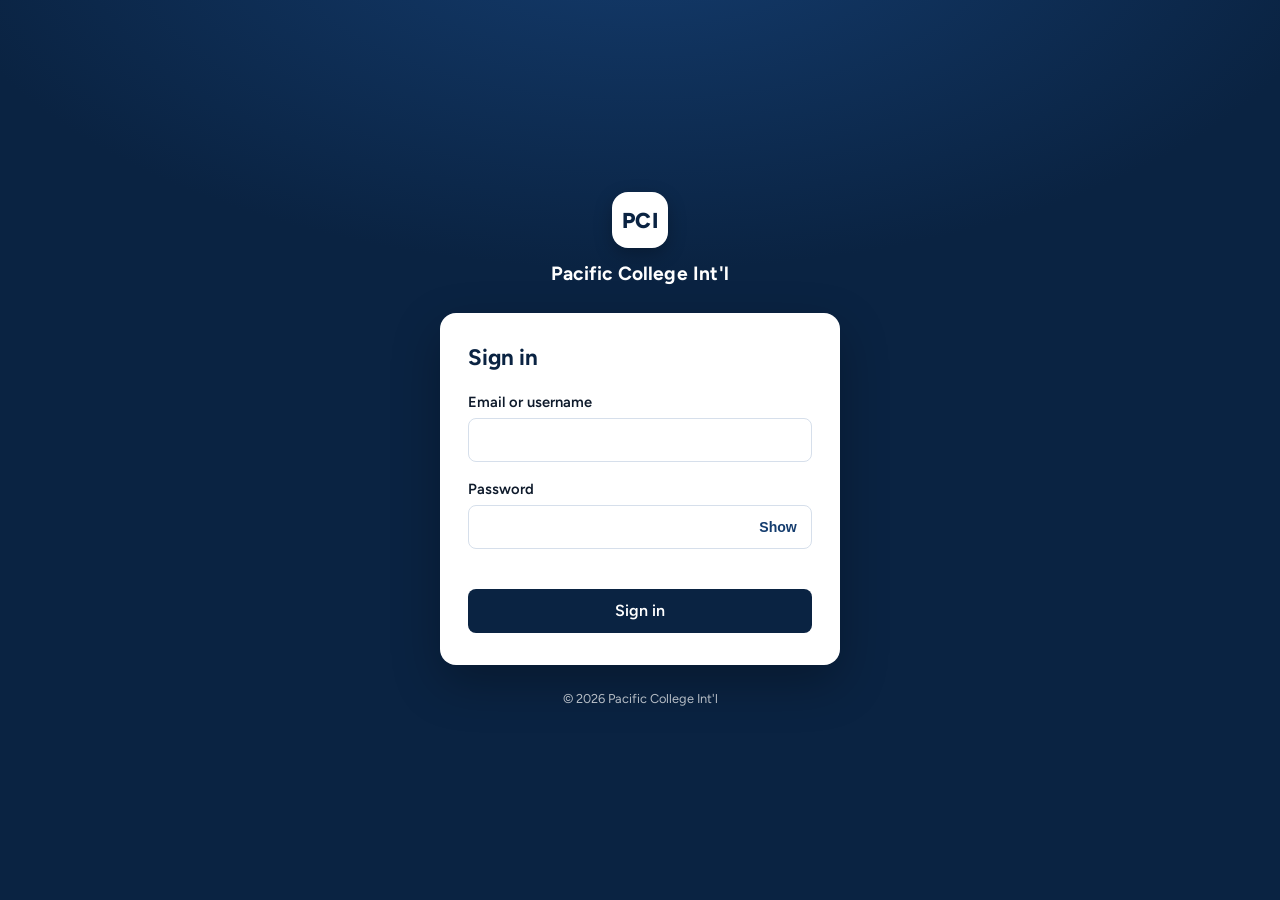
<file: index.html>
<!DOCTYPE html>
<html lang="en">
<head>
  <meta charset="UTF-8">
  <meta name="viewport" content="width=device-width, initial-scale=1">
  <title>Sign in | Pacific College Int'l</title>
  <link rel="preconnect" href="https://fonts.googleapis.com">
  <link href="https://fonts.googleapis.com/css2?family=Figtree:wght@400;500;600;700;800&display=swap" rel="stylesheet">
  <link rel="stylesheet" href="css/theme.css">
  <style>
    html,body{height:100%}
    body{display:flex;flex-direction:column;align-items:center;justify-content:center;padding:1.5rem 1rem;
      background:radial-gradient(1200px 600px at 50% -10%,var(--navy-700) 0%,var(--navy-900) 60%)}
    .login{width:100%;max-width:400px}
    .login .brand{display:flex;flex-direction:column;align-items:center;gap:.75rem;margin-bottom:1.5rem;color:#fff;text-align:center}
    .login .mark{width:56px;height:56px;border-radius:16px;background:#fff;color:var(--navy-900);display:grid;place-items:center;font-weight:800;font-size:1.35rem;letter-spacing:.02em;box-shadow:0 6px 18px rgba(0,0,0,.25)}
    .login .brand-name{font-size:1.2rem;font-weight:700;letter-spacing:.01em;margin:0}
    .login .panel{background:var(--surface);border-radius:var(--r-lg);padding:2rem 1.75rem;box-shadow:0 18px 48px rgba(0,0,0,.28)}
    .login h1{font-size:1.4rem;margin-bottom:1.25rem}
    .pw{position:relative}
    .pw .input{padding-right:4.5rem}
    .pw .toggle{position:absolute;right:.25rem;top:50%;transform:translateY(-50%);min-height:36px;min-width:0;padding:0 .7rem;border:0;background:transparent;color:var(--navy-700);font-weight:600;font-size:.88rem;cursor:pointer;border-radius:var(--r-sm)}
    .pw .toggle:hover{background:var(--navy-100)}
    .login .submit{width:100%;margin-top:.25rem}
    .login footer{margin-top:1.5rem;text-align:center;color:rgba(255,255,255,.7);font-size:.8rem}
    @media (max-width:420px){.login .panel{padding:1.5rem 1.25rem}}
  </style>
</head>
<body>
  <main class="login">
    <div class="brand">
      <div class="mark" aria-hidden="true">PCI</div>
      <p class="brand-name">Pacific College Int'l</p>
    </div>
    <form class="panel" id="login" novalidate>
      <h1>Sign in</h1>
      <div class="field">
        <label for="id">Email or username</label>
        <input class="input" id="id" autocomplete="username" aria-invalid="false" required>
      </div>
      <div class="field">
        <label for="pw">Password</label>
        <div class="pw">
          <input class="input" id="pw" type="password" autocomplete="current-password" required>
          <button class="toggle" type="button" id="toggle" aria-label="Show password" aria-pressed="false">Show</button>
        </div>
        <p class="field-error" id="err" role="alert"></p>
      </div>
      <button class="btn btn-primary submit">Sign in</button>
    </form>
    <footer>&copy; <span id="yr"></span> Pacific College Int'l</footer>
  </main>
  <script src="js/db.js"></script>
  <script src="js/auth.js"></script>
  <script src="js/login.js"></script>
</body>
</html>
</file>
<file: css/theme.css>
/* css/theme.css — the "Pacific Theme": tokens + components shared by student and admin. */
:root{
  --navy-900:#0A2342; --navy-700:#143C6E; --navy-500:#2B5C9B; --navy-100:#E4ECF7;
  --bg:#F4F7FB; --surface:#FFFFFF; --ink:#0E1A2B; --muted:#55657A; --line:#D6DFEB;
  --ok:#146C43; --ok-bg:#DFF3E8; --warn:#7A4E00; --warn-bg:#FCEFD0; --bad:#9E2318; --bad-bg:#FBE2DE;
  --r-sm:8px; --r-lg:16px;
  --font:'Figtree',system-ui,-apple-system,'Segoe UI',sans-serif;
}
*,*::before,*::after{box-sizing:border-box}
html{-webkit-text-size-adjust:100%}
body{margin:0;font-family:var(--font);color:var(--ink);background:var(--bg);line-height:1.5;font-size:16px}
h1,h2,h3{line-height:1.2;margin:0 0 .5rem;color:var(--navy-900)}
h1{font-size:1.5rem} h2{font-size:1.15rem} h3{font-size:1rem}
p{margin:0 0 .5rem} a{color:var(--navy-700)}
.muted{color:var(--muted)} .grow{flex:1}
.sr-only{position:absolute;width:1px;height:1px;overflow:hidden;clip:rect(0 0 0 0);white-space:nowrap}
:focus-visible{outline:3px solid var(--navy-500);outline-offset:2px}

/* Buttons: 44px minimum touch target */
.btn{display:inline-flex;align-items:center;justify-content:center;gap:.5rem;min-height:44px;min-width:44px;padding:0 1.1rem;border:1.5px solid transparent;border-radius:var(--r-sm);font:600 1rem var(--font);cursor:pointer;text-decoration:none;transition:background .15s,transform .1s}
.btn:active{transform:scale(.97)}
.btn-primary{background:var(--navy-900);color:#fff} .btn-primary:hover{background:var(--navy-700)}
.btn-ghost{background:transparent;border-color:var(--line);color:var(--navy-900)} .btn-ghost:hover{background:var(--navy-100)}
.btn-danger{background:var(--bad);color:#fff}
.btn-sm{min-height:44px;padding:0 .8rem;font-size:.9rem}
.btn[disabled]{opacity:.5;cursor:not-allowed}

/* Forms */
.field{display:flex;flex-direction:column;gap:.3rem;margin-bottom:1rem}
.field label{font-weight:600;font-size:.92rem}
.input{min-height:44px;padding:0 .8rem;border:1.5px solid var(--line);border-radius:var(--r-sm);font:1rem var(--font);background:#fff;color:var(--ink);width:100%}
.input:focus{border-color:var(--navy-500)}
.input[aria-invalid="true"]{border-color:var(--bad);background:#FFF8F7}
.field-error{color:var(--bad);font-size:.85rem;min-height:1.1em;margin:0}
.hint{color:var(--muted);font-size:.85rem;margin:0}

/* Cards, badges, tables */
.card{background:var(--surface);border:1px solid var(--line);border-radius:var(--r-lg);padding:1rem;margin-bottom:.85rem}
.badge{display:inline-block;padding:.15rem .6rem;border-radius:99px;font-size:.8rem;font-weight:700}
.badge-ok{background:var(--ok-bg);color:var(--ok)} .badge-warn{background:var(--warn-bg);color:var(--warn)}
.badge-bad{background:var(--bad-bg);color:var(--bad)} .badge-info{background:var(--navy-100);color:var(--navy-700)}
.table-wrap{overflow-x:auto;background:var(--surface);border:1px solid var(--line);border-radius:var(--r-lg)}
.table{width:100%;border-collapse:collapse;font-size:.95rem}
.table th,.table td{padding:.7rem .9rem;text-align:left;border-bottom:1px solid var(--line);white-space:nowrap}
.table th{background:var(--navy-100);color:var(--navy-900);font-weight:700}
.table tr:last-child td{border-bottom:0}
.num{text-align:right !important;font-variant-numeric:tabular-nums}

/* Progress */
.progress{height:12px;background:var(--navy-100);border-radius:99px;overflow:hidden}
.progress>span{display:block;height:100%;background:var(--navy-700);border-radius:99px}

/* Empty state */
.empty{text-align:center;padding:2rem 1rem;color:var(--muted)}
.empty h3{color:var(--navy-900)}

/* Toasts */
#toasts{position:fixed;top:1rem;right:1rem;left:1rem;display:flex;flex-direction:column;align-items:flex-end;gap:.5rem;z-index:100;pointer-events:none}
.toast{pointer-events:auto;max-width:360px;padding:.75rem 1rem;border-radius:var(--r-sm);color:#fff;background:var(--navy-900);font-weight:600;box-shadow:0 6px 20px rgba(10,35,66,.25);animation:in .2s ease-out}
.toast-ok{background:var(--ok)} .toast-bad{background:var(--bad)}
.toast.out{opacity:0;transition:opacity .25s}
@keyframes in{from{opacity:0;transform:translateY(-6px)}to{opacity:1;transform:none}}

/* Dialog */
dialog{border:0;border-radius:var(--r-lg);padding:0;max-width:min(440px,92vw);width:100%;box-shadow:0 20px 50px rgba(10,35,66,.3)}
dialog::backdrop{background:rgba(10,35,66,.5)}
.dlg{padding:1.25rem} .dlg-actions{display:flex;gap:.5rem;justify-content:flex-end;margin-top:1rem}
.receipt dl{display:grid;grid-template-columns:auto 1fr;gap:.35rem 1rem;margin:1rem 0}
.receipt dt{color:var(--muted)} .receipt dd{margin:0;font-weight:600}

@media print{
  body>*:not(dialog){display:none !important}
  dialog{position:static;box-shadow:none;max-width:none}
  .no-print{display:none !important}
}
@media (prefers-reduced-motion:reduce){*{animation:none !important;transition:none !important}}
</file>
<file: css/admin.css>
/* css/admin.css — desktop-first layout for the admin dashboard. */
.shell{display:grid;grid-template-columns:248px 1fr;min-height:100vh}
.sidebar{background:var(--navy-900);color:#fff;padding:1.25rem .75rem;position:sticky;top:0;height:100vh;display:flex;flex-direction:column;gap:.25rem}
.sidebar .brand{font-weight:800;font-size:1.05rem;padding:0 .9rem 1rem}
.sidebar .brand small{display:block;font-weight:500;color:#9FB4D3}
.sidebar #side-nav{flex:1;min-height:0;overflow-y:auto;display:flex;flex-direction:column;gap:2px;padding-right:2px}
.nav-group{margin:.9rem 0 .25rem;padding:0 .9rem;font-size:.72rem;font-weight:700;letter-spacing:.08em;text-transform:uppercase;color:#7F97BA}
.nav-link{display:flex;align-items:center;gap:.75rem;min-height:44px;padding:0 .9rem;border-radius:var(--r-sm);color:#C9D6EA;text-decoration:none;font-weight:600}
.nav-link:hover{background:rgba(255,255,255,.1);color:#fff}
.nav-link[aria-current="page"]{background:#fff;color:var(--navy-900)}
.side-foot{margin-top:auto;padding:.75rem .9rem 0;border-top:1px solid rgba(255,255,255,.15)}
.side-foot p{color:#C9D6EA;font-size:.88rem;margin-bottom:.6rem}
.btn-light{background:transparent;border-color:rgba(255,255,255,.35);color:#fff}
.btn-light:hover{background:rgba(255,255,255,.1)}
.main{padding:1.5rem 2rem 3rem;max-width:1200px;width:100%}
.page-head{display:flex;justify-content:space-between;align-items:center;gap:1rem;margin-bottom:1rem}
.toolbar{display:flex;gap:1rem;align-items:flex-end;flex-wrap:wrap;margin-bottom:.5rem}
.toolbar .field{margin-bottom:.5rem;min-width:180px}
.stats{display:grid;grid-template-columns:repeat(auto-fit,minmax(200px,1fr));gap:1rem;margin-bottom:1.25rem}
.stat .big{font-size:1.75rem;font-weight:800;color:var(--navy-900)}
.bars .bar-row{display:grid;grid-template-columns:220px 1fr 90px;gap:1rem;align-items:center;margin:.6rem 0}
.split{display:grid;grid-template-columns:1fr 1fr;gap:1.25rem}
.form-grid{display:grid;grid-template-columns:repeat(auto-fit,minmax(200px,1fr));gap:0 1rem}
/* Micro-interactions (hover lift) */
.btn,.card{transition:transform .15s,box-shadow .15s,background .15s}
.btn:hover:not([disabled]){transform:translateY(-2px);box-shadow:0 6px 14px rgba(10,35,66,.18)}
.card:hover{box-shadow:0 8px 20px rgba(10,35,66,.1)}
@media (max-width:860px){
  .shell{grid-template-columns:1fr}
  .sidebar{position:static;height:auto;flex-direction:row;align-items:center;overflow-x:auto}
  .sidebar .brand,.side-foot p,.nav-group{display:none}
  .sidebar #side-nav{flex-direction:row;overflow-x:auto;overflow-y:visible}
  .side-foot{margin:0 0 0 auto;padding:0;border:0}
  .main{padding:1rem}.split{grid-template-columns:1fr}
  .bars .bar-row{grid-template-columns:1fr}
}

/* Additional administration modules */
.notice-item{padding:.8rem 0;border-bottom:1px solid var(--line)}
.notice-item:last-child{border-bottom:0}
.notice-item p{margin:.5rem 0;line-height:1.55}
.input:focus-visible,.btn:focus-visible,.nav-link:focus-visible{outline:3px solid #6ca6df;outline-offset:2px}
.table td .btn{white-space:nowrap}
@media print{.sidebar,.side-foot,.nav-link,.btn,.toolbar,.no-print{display:none!important}.shell{display:block}.main{padding:0;max-width:none}.card{break-inside:avoid;box-shadow:none!important}}

/* Finance status colour system: text labels remain visible for accessibility. */
.fee-status-legend{display:flex;gap:.65rem 1rem;align-items:center;flex-wrap:wrap;margin:.25rem 0 1rem;font-size:.82rem;color:var(--muted)}
.fee-dot{display:inline-block;width:.65rem;height:.65rem;border-radius:50%;margin-right:-.45rem}
.cleared-dot{background:#198754}.outstanding-dot{background:#d99a13}.unpaid-dot{background:#c43d32}.nofee-dot{background:#4777a8}
.fee-progress{height:8px;min-width:85px;background:#e7edf5;border-radius:99px;overflow:hidden;margin-bottom:.25rem}
.fee-progress span{display:block;height:100%;background:#198754;border-radius:99px;transition:width .2s ease}
.fee-row-cleared td:first-child{border-left:3px solid #198754}.fee-row-outstanding td:first-child{border-left:3px solid #d99a13}.fee-row-unpaid td:first-child{border-left:3px solid #c43d32}.fee-row-no-fee td:first-child{border-left:3px solid #4777a8}
.fee-row-cleared{background:#f4fbf7}.fee-row-outstanding{background:#fffaf0}.fee-row-unpaid{background:#fff7f6}.fee-row-no-fee{background:#f5f9fe}
.fee-filters .field{min-width:160px}.course-filters .field{min-width:150px}
@media(max-width:860px){.fee-filters,.course-filters{display:grid;grid-template-columns:repeat(auto-fit,minmax(150px,1fr));gap:.5rem}.fee-filters .field,.course-filters .field{min-width:0}}


/* Scalable academic-level controls and student profile navigation */
.btn-link { background: transparent; border: 0; color: var(--primary, #234a78); padding: .2rem 0; text-align: left; text-decoration: underline; text-underline-offset: 2px; font-weight: 600; }
.btn-link:hover { color: var(--primary-dark, #16365d); }
.profile-tabs { display: flex; flex-wrap: wrap; gap: .45rem; margin: .8rem 0 1rem; padding-bottom: .75rem; border-bottom: 1px solid var(--line, #e5eaf0); }
.profile-heading { margin-bottom: .75rem; }
.level-chips { display: flex; flex-wrap: wrap; gap: .5rem; margin-top: .9rem; }
.level-chip { display: inline-flex; align-items: center; gap: .4rem; padding: .25rem .45rem .25rem .75rem; border: 1px solid var(--line, #dce3ec); border-radius: 999px; background: var(--surface-soft, #f5f7fa); font-size: .875rem; }
.level-chip .btn { min-width: 1.5rem; padding: .1rem .35rem; font-size: 1rem; }
@media (max-width: 640px) { .profile-tabs { gap: .25rem; } .profile-tabs .btn { flex: 1 1 auto; } }


/* Finance and accounts workspace */
.finance-overview .stats { margin-top: .8rem; }
.finance-overview .stat .big { font-variant-numeric: tabular-nums; overflow-wrap: anywhere; }
.finance-overview .hint { line-height: 1.5; }
#finance-audit-rows td, #reconcile-rows td, #payroll-rows td, #budget-rows td { vertical-align: middle; }
#finance-audit-rows .btn, #reconcile-rows .btn, #payroll-rows .btn { white-space: nowrap; }
@media (max-width: 700px) { .finance-overview .stats { grid-template-columns: repeat(2, minmax(0, 1fr)); } .finance-overview .page-head { align-items: flex-start; gap: .6rem; flex-direction: column; } }



/* Refined institutional overview dashboard */
.overview-date { color: var(--muted); font-size: .9rem; }
.overview-welcome { display:flex; align-items:center; justify-content:space-between; gap:1rem; margin:.35rem 0 1.5rem; padding:1.4rem 1.5rem; border:1px solid var(--line,#e5eaf0); border-radius:18px; background:linear-gradient(115deg,#f2f6fc 0%,#fbfcfe 68%,#eef4fb 100%); }
.overview-welcome h2 { margin:.2rem 0 .35rem; font-size:clamp(1.25rem,2.4vw,1.8rem); letter-spacing:-.025em; }
.overview-welcome p { margin:.2rem 0; color:var(--muted,#64748b); }
.overview-welcome .eyebrow { color:#365d8c; font-size:.72rem; font-weight:800; letter-spacing:.12em; }
.welcome-mark { display:grid; place-items:center; width:76px; height:76px; flex:0 0 76px; border-radius:22px; background:#183a61; color:#fff; font-weight:900; letter-spacing:.04em; font-size:1.35rem; box-shadow:0 8px 22px #183a6120; }
.overview-section-head { display:flex; justify-content:space-between; align-items:end; gap:1rem; margin:1.35rem 0 .7rem; }
.overview-section-head h2 { margin:0; font-size:1.08rem; }
.overview-section-head p { margin:.2rem 0 0; font-size:.85rem; }
.overview-stats { gap:.85rem; }
.overview-stat { min-width:0; padding:1rem; border-radius:14px; }
.overview-stat .big { font-size:clamp(1.1rem,2vw,1.55rem); overflow-wrap:anywhere; letter-spacing:-.025em; margin:.55rem 0 .2rem; }
.stat-top { display:flex; align-items:center; justify-content:space-between; gap:.5rem; }
.stat-icon { display:grid; place-items:center; width:30px; height:30px; border-radius:9px; background:#edf3fa; color:#254f7e; font-weight:800; }
.stat-caption { color:var(--muted,#64748b); font-size:.65rem; font-weight:800; letter-spacing:.065em; }
.stat-foot { color:var(--muted,#64748b); font-size:.78rem; line-height:1.4; }
.collection-card { padding:1.1rem 1.2rem; margin-top:.85rem; border-radius:14px; }
.collection-head,.collection-legend,.faculty-progress-top,.faculty-progress-bottom,.panel-heading { display:flex; align-items:center; justify-content:space-between; gap:.8rem; }
.collection-head h3,.panel-heading h3 { margin:0; font-size:1rem; }
.collection-head p,.panel-heading p { margin:.2rem 0 0; font-size:.82rem; }
.collection-head>strong { font-size:1.5rem; color:#214e7c; }
.collection-track { height:10px; width:100%; overflow:hidden; background:#edf0f5; border-radius:999px; margin:1rem 0 .65rem; }
.collection-track>span { display:block; height:100%; background:linear-gradient(90deg,#2d6caa,#5b9bd2); border-radius:inherit; transition:width .25s ease; }
.collection-legend { justify-content:flex-start; flex-wrap:wrap; gap:1.2rem; font-size:.8rem; color:var(--muted,#64748b); }
.collection-legend span { display:flex; align-items:center; gap:.35rem; }
.collection-legend strong { color:var(--text,#1f2937); }
.legend-dot { width:8px; height:8px; border-radius:50%; display:inline-block; }
.collected-dot { background:#377fb8; }.due-dot { background:#d7a447; }
.overview-academic-stats { grid-template-columns:repeat(6,minmax(0,1fr)); gap:.7rem; }
.overview-academic-stats .stat { padding:.85rem; border-radius:12px; min-width:0; }
.overview-academic-stats .big { font-size:1.4rem; margin-top:.3rem; }
.overview-lower-grid { display:grid; grid-template-columns:minmax(0,1fr) minmax(0,1fr); gap:1rem; margin-top:1rem; }
.overview-panel { padding:1.1rem; border-radius:14px; min-width:0; }
.panel-heading { align-items:flex-start; margin-bottom:1rem; }
.faculty-progress + .faculty-progress { margin-top:1.1rem; }
.faculty-progress-top { font-size:.86rem; font-weight:650; }
.faculty-progress-top strong { color:#254f7e; }
.small-track { height:7px; margin:.45rem 0 .35rem; }
.faculty-progress-bottom { color:var(--muted,#64748b); font-size:.72rem; }
.quick-access-grid { display:grid; grid-template-columns:repeat(2,minmax(0,1fr)); gap:.55rem; }
.quick-access-link { display:flex; align-items:center; gap:.65rem; min-width:0; padding:.7rem; border:1px solid var(--line,#e5eaf0); border-radius:11px; color:inherit; text-decoration:none; transition:border-color .15s,background .15s,transform .15s; }
.quick-access-link:hover { background:#f7faff; border-color:#bdcfe4; transform:translateY(-1px); }
.quick-access-icon { display:grid; place-items:center; flex:0 0 34px; width:34px; height:34px; border-radius:9px; background:#edf3fa; color:#244d7a; }
.quick-access-icon svg { width:18px; height:18px; }
.quick-access-link>span:nth-child(2) { display:flex; flex-direction:column; min-width:0; gap:.15rem; }
.quick-access-link strong { font-size:.8rem; line-height:1.3; }
.quick-access-link small { color:var(--muted,#64748b); font-size:.7rem; line-height:1.3; }
.quick-arrow { margin-left:auto; color:#59799c; }
.activity-panel { margin-top:1rem; }
.activity-list { display:flex; flex-direction:column; }
.activity-item { display:grid; grid-template-columns:10px minmax(0,1fr) auto; align-items:center; gap:.7rem; padding:.7rem 0; border-top:1px solid var(--line,#e5eaf0); }
.activity-dot { width:8px; height:8px; background:#5787b7; border-radius:50%; }
.activity-copy { display:flex; flex-direction:column; gap:.15rem; min-width:0; }
.activity-copy strong { font-size:.82rem; font-weight:650; overflow-wrap:anywhere; }
.activity-copy span,.activity-item time { color:var(--muted,#64748b); font-size:.72rem; }
.activity-item time { text-align:right; }
.overview-disclaimer { color:var(--muted,#64748b); font-size:.75rem; text-align:center; margin:1rem 0 .2rem; }
@media(max-width:1050px) { .overview-academic-stats { grid-template-columns:repeat(3,minmax(0,1fr)); } .overview-lower-grid { grid-template-columns:1fr; } }
@media(max-width:640px) {
  .overview-welcome { padding:1rem; border-radius:14px; }
  .welcome-mark { width:54px; height:54px; flex-basis:54px; border-radius:15px; font-size:1rem; }
  .overview-section-head { align-items:flex-start; flex-direction:column; }
  .overview-stats { grid-template-columns:repeat(2,minmax(0,1fr)); }
  .overview-stat { padding:.8rem; }
  .stat-caption { font-size:.58rem; }
  .overview-academic-stats { grid-template-columns:repeat(2,minmax(0,1fr)); }
  .quick-access-grid { grid-template-columns:1fr; }
  .activity-item { grid-template-columns:8px minmax(0,1fr); }
  .activity-item time { grid-column:2; text-align:left; }
}


/* Student directory and profile refinement */
.page-actions { display:flex; flex-wrap:wrap; gap:.5rem; align-items:center; }
.student-module-intro { display:flex; align-items:center; justify-content:space-between; gap:1rem; margin:.25rem 0 1rem; }
.student-module-intro h2 { margin:0; font-size:1.1rem; }
.student-module-intro p { margin:.2rem 0 0; font-size:.85rem; }
.student-session-chip { display:inline-flex; align-items:center; padding:.45rem .7rem; border:1px solid var(--line,#e5eaf0); border-radius:999px; background:var(--surface-soft,#f5f7fa); color:var(--muted,#64748b); font-size:.78rem; white-space:nowrap; }
#rows tr:hover { background:#f7faff; }
#rows td { vertical-align:middle; }
.student-profile-hero { display:flex; align-items:center; gap:1rem; padding:.25rem 0 1.1rem; margin-bottom:1rem; border-bottom:1px solid var(--line,#e5eaf0); }
.student-avatar { display:grid; place-items:center; width:60px; height:60px; flex:0 0 60px; border-radius:18px; background:#e8f0f9; color:#244d7a; font-size:1.1rem; font-weight:800; }
.profile-heading { min-width:0; margin:0; }
.profile-heading h2 { margin:0; font-size:1.35rem; overflow-wrap:anywhere; }
.profile-title-line { display:flex; align-items:center; flex-wrap:wrap; gap:.6rem; }
.profile-heading p { margin:.25rem 0 0; }
.profile-email { font-size:.85rem; overflow-wrap:anywhere; }
.profile-section-label { margin:1.15rem 0 .6rem; font-size:.76rem; font-weight:800; color:var(--muted,#64748b); letter-spacing:.075em; text-transform:uppercase; }
.profile-summary-stats { grid-template-columns:repeat(4,minmax(0,1fr)); gap:.6rem; }
.profile-summary-stats .stat { min-width:0; padding:.8rem; }
.profile-summary-stats .big { font-size:1.35rem; overflow-wrap:anywhere; }
.profile-summary-stats .big small { font-size:.68rem; color:var(--muted,#64748b); margin-left:.2rem; }
.profile-summary-stats .stat>small { color:var(--muted,#64748b); font-size:.75rem; }
.profile-transcript-value { font-size:.95rem; font-weight:700; margin-top:.35rem; overflow-wrap:anywhere; }
.profile-details-grid { display:grid; grid-template-columns:repeat(2,minmax(0,1fr)); border:1px solid var(--line,#e5eaf0); border-radius:12px; overflow:hidden; }
.profile-details-grid>div { display:flex; flex-direction:column; gap:.25rem; min-width:0; padding:.8rem; border-bottom:1px solid var(--line,#e5eaf0); }
.profile-details-grid>div:nth-child(odd) { border-right:1px solid var(--line,#e5eaf0); }
.profile-details-grid>div:nth-last-child(-n+2) { border-bottom:0; }
.profile-details-grid span { color:var(--muted,#64748b); font-size:.74rem; }
.profile-details-grid strong { font-size:.86rem; overflow-wrap:anywhere; }
.profile-tabs { position:sticky; top:0; z-index:1; background:var(--surface,#fff); padding:.35rem 0 .65rem; }
@media(max-width:650px) {
  .student-module-intro { align-items:flex-start; flex-direction:column; }
  .student-session-chip { white-space:normal; }
  .profile-summary-stats { grid-template-columns:repeat(2,minmax(0,1fr)); }
  .profile-details-grid { grid-template-columns:1fr; }
  .profile-details-grid>div:nth-child(odd) { border-right:0; }
  .profile-details-grid>div:nth-last-child(2) { border-bottom:1px solid var(--line,#e5eaf0); }
  .student-profile-hero { align-items:flex-start; gap:.7rem; }
  .student-avatar { width:48px; height:48px; flex-basis:48px; border-radius:14px; }
}

/* Finance workspace navigation refinement */
.finance-jump{padding:1rem 1.1rem;margin:.15rem 0 1.25rem;border:1px solid var(--line,#dce3ec);border-radius:14px;background:linear-gradient(120deg,#fff 0%,#f6f9fd 100%)}
.finance-jump-heading{display:flex;align-items:center;justify-content:space-between;gap:1rem;margin-bottom:.8rem}
.finance-jump-heading strong{font-size:1rem;color:var(--navy-900,#183a61)}
.finance-jump-heading p{margin:.15rem 0 0;font-size:.82rem}
.finance-session{flex:0 0 auto;padding:.3rem .6rem;border-radius:999px;background:#e8eff8;color:#254f7e;font-size:.78rem;font-weight:800}
.finance-jump-links{display:flex;flex-wrap:wrap;gap:.45rem}
.finance-jump-links a{display:inline-flex;align-items:center;min-height:36px;padding:.45rem .7rem;border:1px solid #dce5ef;border-radius:9px;background:#fff;color:#244c78;text-decoration:none;font-size:.82rem;font-weight:700;transition:background .15s,border-color .15s,transform .15s}
.finance-jump-links a:hover{background:#eaf2fb;border-color:#a9c2df;transform:translateY(-1px)}
.finance-jump-links a:focus-visible{outline:3px solid #6ca6df;outline-offset:2px}
#finance-fees,#finance-fee-structures,#finance-record-payment,#finance-payment-history,#finance-overview,#finance-accounts,#finance-journal,#finance-opening,#finance-statements,#finance-trial-balance,#finance-transactions,#finance-payroll,#finance-budgets,#finance-audit{scroll-margin-top:1rem}
@media(max-width:640px){.finance-jump{padding:.85rem}.finance-jump-heading{align-items:flex-start}.finance-jump-links a{flex:1 1 calc(50% - .45rem);justify-content:center;text-align:center}.finance-session{font-size:.7rem}}
/* Finance workspace operational filters */
.finance-filters{align-items:flex-end;margin:.8rem 0 1rem;padding:.85rem;border:1px solid var(--line,#dce3ec);border-radius:12px;background:var(--surface-soft,#f7f9fc)}
.finance-filters .field{min-width:160px;flex:0 1 220px;margin:0}
.finance-filters .field.grow{flex:1 1 280px}
.finance-filters label{font-size:.8rem;font-weight:700}
#payroll-count,#audit-count{white-space:nowrap}
@media(max-width:640px){.finance-filters .field,.finance-filters .field.grow{flex:1 1 100%;min-width:0}.finance-filters{padding:.7rem}}

/* Finance action centre, budget utilisation and reconciliation controls */
.finance-action-grid{display:grid;grid-template-columns:repeat(auto-fit,minmax(190px,1fr));gap:.8rem;margin:.85rem 0 .4rem}
.finance-action-card{display:flex;flex-direction:column;gap:.45rem;min-height:132px;padding:1rem;border:1px solid var(--line,#dce3ec);border-radius:13px;background:var(--surface,#fff);text-decoration:none;color:inherit;transition:border-color .15s,transform .15s,box-shadow .15s}
.finance-action-card:hover{border-color:#9ab6d5;transform:translateY(-2px);box-shadow:0 6px 16px rgba(10,35,66,.08)}
.finance-action-card:focus-visible{outline:3px solid #6ca6df;outline-offset:2px}
.finance-action-label{font-size:.82rem;color:var(--muted,#64748b);font-weight:650}
.finance-action-card strong{font-size:1.8rem;line-height:1.1;color:var(--navy-900,#183a61);font-variant-numeric:tabular-nums}
.finance-action-foot{margin-top:auto;font-size:.78rem;color:var(--primary,#244c78);font-weight:650}
.budget-usage{min-width:115px;display:grid;gap:.35rem}
.budget-usage-track{height:8px;background:#e8edf4;border-radius:99px;overflow:hidden}
.budget-usage-track span{display:block;height:100%;border-radius:99px;background:#25845d;transition:width .2s ease}
.budget-usage-track span.near{background:#d29a22}
.budget-usage-track span.over{background:#c23d3d}
.budget-over{color:#b42318!important}
.budget-near{color:#946200!important}
@media(max-width:640px){.finance-action-grid{grid-template-columns:repeat(2,minmax(0,1fr));gap:.55rem}.finance-action-card{min-height:120px;padding:.8rem}.finance-action-card strong{font-size:1.5rem}}
@media(max-width:390px){.finance-action-grid{grid-template-columns:1fr}}

/* PCI admin shell refinement: collapsible desktop sidebar and accessible mobile drawer. */
#admin-shell{grid-template-columns:260px minmax(0,1fr);transition:grid-template-columns .18s ease}
#admin-shell .sidebar{min-width:0;padding:1rem .7rem;gap:.75rem;z-index:30}
.brand-row{display:flex;align-items:flex-start;justify-content:space-between;gap:.4rem;padding:0 .3rem .65rem}
.sidebar .brand{padding:.25rem .55rem .4rem;min-width:0;line-height:1.25}
.sidebar .brand small{margin-top:.3rem;font-size:.72rem;line-height:1.35;overflow-wrap:anywhere}
.sidebar .brand small#role-label{color:#dce7f6;font-weight:700;text-transform:capitalize}
.sidebar-collapse{display:grid;place-items:center;flex:0 0 36px;width:36px;height:36px;border:1px solid rgba(255,255,255,.2);border-radius:9px;background:transparent;color:#fff;font-size:1.5rem;line-height:1;cursor:pointer}
.sidebar-collapse:hover{background:rgba(255,255,255,.1)}
#side-nav{gap:3px!important;padding:0 .1rem .5rem}
.nav-group{margin:.85rem .65rem .25rem;padding:0;color:#9eb3d0;font-size:.66rem;letter-spacing:.09em;line-height:1.4}
.nav-link{gap:.7rem;min-height:42px;padding:.55rem .7rem;border-radius:9px;font-size:.88rem;line-height:1.25}
.nav-link svg{width:18px;height:18px;flex:0 0 18px}
.nav-link[aria-current="page"]{font-weight:800;box-shadow:inset 3px 0 0 var(--navy-500,#2b5c9b)}
.side-foot{padding:.8rem .55rem 0}
.side-foot p{overflow-wrap:anywhere}
#admin-shell.sidebar-collapsed{grid-template-columns:76px minmax(0,1fr)}
#admin-shell.sidebar-collapsed .sidebar{padding-inline:.55rem}
#admin-shell.sidebar-collapsed .brand{font-size:0;padding:.4rem 0;text-align:center}
#admin-shell.sidebar-collapsed .brand::before{content:"PCI";font-size:1rem;letter-spacing:.03em}
#admin-shell.sidebar-collapsed .brand small{display:none}
#admin-shell.sidebar-collapsed .brand-row{align-items:center;flex-direction:column-reverse;padding-bottom:.3rem}
#admin-shell.sidebar-collapsed .sidebar-collapse{width:34px;height:34px;flex-basis:34px}
#admin-shell.sidebar-collapsed .nav-group{height:1px;margin:.55rem .2rem .35rem;padding:0;overflow:hidden;font-size:0;border-top:1px solid rgba(255,255,255,.18)}
#admin-shell.sidebar-collapsed .nav-link{justify-content:center;padding:.6rem .2rem}
#admin-shell.sidebar-collapsed .nav-link .nav-label{position:absolute;width:1px;height:1px;overflow:hidden;clip:rect(0,0,0,0);white-space:nowrap}
#admin-shell.sidebar-collapsed .side-foot p{display:none}
#admin-shell.sidebar-collapsed .side-foot .btn{width:100%;padding:0;font-size:0}
#admin-shell.sidebar-collapsed .side-foot .btn::after{content:"↪";font-size:1rem}
.main{min-width:0;width:100%;max-width:none;padding:1.5rem clamp(1rem,2.4vw,2.25rem) 3rem}
.mobile-nav-toggle,.sidebar-backdrop{display:none}
@media(max-width:860px){
  #admin-shell,#admin-shell.sidebar-collapsed{display:block;min-height:100vh}
  #admin-shell .sidebar{position:fixed;inset:0 auto 0 0;width:min(300px,86vw);height:100dvh;min-height:0;display:flex;flex-direction:column;align-items:stretch;overflow:visible;transform:translateX(-105%);transition:transform .2s ease;box-shadow:12px 0 35px rgba(10,35,66,.18)}
  #admin-shell.mobile-nav-open .sidebar{transform:translateX(0)}
  #admin-shell .brand-row{align-items:flex-start;flex-direction:row}
  #admin-shell .brand{font-size:1rem;text-align:left;padding:.25rem .55rem .4rem}
  #admin-shell .brand::before{content:none}
  #admin-shell .brand small{display:block}
  #admin-shell .sidebar-collapse{display:none}
  #admin-shell #side-nav{flex:1;min-height:0;overflow-y:auto;overflow-x:hidden;display:flex;flex-direction:column}
  #admin-shell .nav-group{display:block;height:auto;margin:.85rem .65rem .25rem;padding:0;border:0;font-size:.66rem;letter-spacing:.09em}
  #admin-shell .nav-link{justify-content:flex-start;padding:.55rem .7rem}
  #admin-shell .nav-link .nav-label{position:static;width:auto;height:auto;overflow:visible;clip:auto;white-space:normal}
  #admin-shell .side-foot{display:block;margin-top:auto;padding:.8rem .55rem 0;border-top:1px solid rgba(255,255,255,.15)}
  #admin-shell .side-foot p{display:block}
  #admin-shell .side-foot .btn{width:auto;padding:0 .8rem;font-size:.9rem}
  #admin-shell .side-foot .btn::after{content:none}
  .mobile-nav-toggle{position:sticky;top:.5rem;z-index:20;display:inline-flex;align-items:center;gap:.45rem;min-height:42px;margin:.5rem 0 0 .75rem;padding:0 .85rem;border:1px solid var(--line);border-radius:9px;background:#fff;color:var(--navy-900);font:600 .9rem var(--font);box-shadow:0 2px 8px rgba(10,35,66,.06)}
  .sidebar-backdrop:not([hidden]){display:block;position:fixed;inset:0;z-index:25;background:rgba(10,25,45,.45)}
  .main{padding:1rem .9rem 2rem}
}
@media(prefers-reduced-motion:reduce){#admin-shell,#admin-shell .sidebar{transition:none}}

/* Responsive audit pass: prevent shrink/overflow and make narrow layouts navigable. */
#admin-shell, #admin-shell .main, #admin-shell #view,
#admin-shell .card, #admin-shell .overview-panel,
#admin-shell .collection-card, #admin-shell .finance-overview,
#admin-shell .student-module-intro, #admin-shell .page-head { min-width: 0; }
#admin-shell .collection-head { align-items: flex-start; flex-wrap: wrap; }
#admin-shell .collection-head > div { min-width: 0; flex: 1 1 15rem; }
#admin-shell .collection-head > strong { flex: 0 0 auto; font-size: clamp(1.15rem, 3vw, 1.5rem); line-height: 1.2; }
#admin-shell .collection-legend { align-items: flex-start; flex-wrap: wrap; gap: .55rem 1rem; }
#admin-shell .collection-legend > span { min-width: 0; flex-wrap: wrap; overflow-wrap: anywhere; }
#admin-shell .collection-legend strong { overflow-wrap: anywhere; font-variant-numeric: tabular-nums; }
#admin-shell .collection-track { max-width: 100%; min-width: 0; }
#admin-shell .table-wrap { max-width: 100%; overscroll-behavior-x: contain; scrollbar-width: thin; }
#admin-shell .table-wrap:focus-visible { outline: 3px solid #6ca6df; outline-offset: 2px; }
#admin-shell .table { min-width: 100%; }
#admin-shell .table td, #admin-shell .table th { overflow-wrap: normal; }
#admin-shell .toolbar, #admin-shell .page-actions, #admin-shell .finance-jump-links { min-width: 0; }
#admin-shell input, #admin-shell select, #admin-shell textarea { max-width: 100%; }
#admin-shell img, #admin-shell svg { max-width: 100%; }
@media (max-width: 860px) {
  #admin-shell .main { padding: 1rem clamp(.75rem, 3vw, 1.25rem) 2rem; }
  #admin-shell .page-head { align-items: flex-start; flex-wrap: wrap; }
  #admin-shell .page-head > * { min-width: 0; max-width: 100%; }
  #admin-shell .toolbar .field { flex: 1 1 12rem; min-width: min(100%, 12rem); }
  #admin-shell .bars .bar-row { gap: .45rem; }
}
@media (max-width: 640px) {
  #admin-shell .overview-welcome { align-items: flex-start; }
  #admin-shell .collection-card { padding: .9rem; }
  #admin-shell .collection-head { gap: .5rem; }
  #admin-shell .collection-head > div { flex-basis: 11rem; }
  #admin-shell .collection-head p { max-width: 100%; overflow-wrap: anywhere; }
  #admin-shell .collection-legend { flex-direction: column; gap: .45rem; }
  #admin-shell .collection-legend > span { display: flex; align-items: baseline; gap: .35rem; }
  #admin-shell .overview-section-head { min-width: 0; }
  #admin-shell .student-module-intro { align-items: flex-start; flex-direction: column; }
  #admin-shell .student-session-chip { white-space: normal; }
  #admin-shell .finance-jump-heading { flex-direction: column; align-items: flex-start; }
  #admin-shell .finance-jump-links a { min-width: 0; overflow-wrap: anywhere; }
  #admin-shell .form-grid { grid-template-columns: minmax(0, 1fr); }
}
@media (max-width: 360px) {
  #admin-shell .main { padding-inline: .65rem; }
  #admin-shell .overview-stats,
  #admin-shell .overview-academic-stats,
  #admin-shell .finance-overview .stats { grid-template-columns: minmax(0, 1fr); }
  #admin-shell .overview-stat .big,
  #admin-shell .stat .big { font-size: 1.2rem; }
  #admin-shell .welcome-mark { display: none; }
  #admin-shell .mobile-nav-toggle { margin-left: .65rem; }
}
@media (prefers-reduced-motion: reduce) {
  #admin-shell *, #admin-shell *::before, #admin-shell *::after { scroll-behavior: auto !important; animation-duration: .01ms !important; transition-duration: .01ms !important; }
}
@media (max-width: 360px) {
  #admin-shell .stats { grid-template-columns: minmax(0, 1fr); }
  #admin-shell .form-grid { grid-template-columns: minmax(0, 1fr); }
}

/* Navigation information architecture pass: collapsible, labelled sections. */
#admin-shell #side-nav { display:flex; flex-direction:column; align-items:stretch; gap:.25rem!important; }
#admin-shell .nav-section { min-width:0; }
#admin-shell .nav-group-toggle { display:flex; align-items:center; justify-content:space-between; gap:.5rem; width:100%; min-height:34px; margin:.45rem 0 .15rem; padding:.35rem .65rem; border:0; border-radius:8px; background:transparent; color:#9eb3d0; font:700 .68rem/1.3 var(--font); letter-spacing:.075em; text-align:left; text-transform:uppercase; cursor:pointer; }
#admin-shell .nav-group-toggle:hover { background:rgba(255,255,255,.08); color:#fff; }
#admin-shell .nav-group-toggle:focus-visible { outline:3px solid #9dc7ff; outline-offset:2px; }
#admin-shell .nav-group-chevron { font-size:1rem; line-height:1; transition:transform .15s ease; }
#admin-shell .nav-section.is-open .nav-group-chevron { transform:rotate(180deg); }
#admin-shell .nav-group-items { display:flex; flex-direction:column; gap:2px; }
#admin-shell .nav-group-items[hidden] { display:none!important; }
#admin-shell.sidebar-collapsed .nav-group-toggle { justify-content:center; padding:.3rem 0; font-size:0; }
#admin-shell.sidebar-collapsed .nav-group-toggle > span:first-child { display:none; }
#admin-shell.sidebar-collapsed .nav-group-chevron { font-size:.8rem; }
#admin-shell.sidebar-collapsed .nav-group-items[hidden] { display:none!important; }
#admin-shell.sidebar-collapsed .nav-group-items:not([hidden]) { display:flex!important; }
#admin-shell .nav-link { overflow-wrap:anywhere; }
@media(max-width:860px) {
  #admin-shell .nav-group-toggle { min-height:38px; margin:.55rem 0 .2rem; padding:.4rem .65rem; font-size:.68rem; }
  #admin-shell .nav-group-chevron { font-size:1rem; }
}
@media(prefers-reduced-motion:reduce) { #admin-shell .nav-group-chevron { transition:none; } }

/* Academic workspace refinement: clearer hierarchy and resilient filter layouts. */
.academic-workspace-card { min-width: 0; }
.academic-section-heading { display:flex; align-items:flex-start; justify-content:space-between; gap:1rem; margin-bottom:1rem; }
.academic-section-heading h2, .academic-bulk-panel h2 { margin:0 0 .35rem; }
.academic-section-heading p, .academic-bulk-panel p { margin:.2rem 0 0; }
.academic-filter-grid { display:grid; grid-template-columns:minmax(220px,2fr) repeat(4,minmax(140px,1fr)); align-items:end; gap:.85rem; }
.academic-filter-grid .field, .academic-bulk-controls .field { min-width:0; }
.academic-bulk-panel { display:grid; grid-template-columns:minmax(0,1fr); gap:1rem; border-color:var(--line); }
.academic-bulk-controls { display:flex; align-items:end; gap:.8rem; margin:0; }
.academic-bulk-controls .field { flex:1; }
.academic-allocation-table td { vertical-align:middle; }
.academic-allocation-table .input { min-width:190px; max-width:100%; }
.academic-allocation-table th:first-child, .academic-allocation-table td:first-child { width:42px; }
.academic-allocation-table input[type="checkbox"] { width:18px; height:18px; accent-color:var(--primary, #315b87); }
.allocation-needs-attention td { background:color-mix(in srgb, var(--warning, #d89a22) 5%, transparent); }
.academic-allocation-table[hidden] { display:none; }
#alloc-empty { padding:1.5rem; text-align:center; }
#alloc-empty p { margin:.4rem 0 0; color:var(--muted, #6b7280); }
@media (max-width: 1100px) {
  .academic-filter-grid { grid-template-columns:repeat(3,minmax(0,1fr)); }
  .academic-filter-grid .field.grow { grid-column:span 2; }
}
@media (max-width: 700px) {
  .academic-section-heading { flex-direction:column; align-items:stretch; }
  .academic-filter-grid { grid-template-columns:repeat(2,minmax(0,1fr)); }
  .academic-filter-grid .field.grow { grid-column:1 / -1; }
  .academic-bulk-controls { flex-direction:column; align-items:stretch; }
  .academic-bulk-controls .field { width:100%; }
  .academic-allocation-table .input { min-width:165px; }
}
@media (max-width: 420px) {
  .academic-filter-grid { grid-template-columns:minmax(0,1fr); }
  .academic-filter-grid .field.grow { grid-column:auto; }
  .academic-summary-stats { grid-template-columns:repeat(2,minmax(0,1fr)); }
}

/* Course registration workspace: task-oriented, scannable and responsive. */
.registration-workspace{display:grid;gap:1rem;min-width:0}
.registration-intro{display:flex;justify-content:space-between;align-items:center;gap:1.25rem;padding:1.25rem 1.4rem;border:1px solid var(--line);border-radius:16px;background:linear-gradient(115deg,#f3f7fc,#fff)}
.registration-intro h2{margin:.15rem 0 .35rem;font-size:clamp(1.25rem,2.4vw,1.65rem)}
.registration-intro p{margin:.25rem 0;color:var(--muted)}
.registration-intro .eyebrow{font-size:.7rem;letter-spacing:.12em;font-weight:800;color:#315b87}
.registration-session{display:grid;gap:.2rem;min-width:155px;padding:.8rem 1rem;border:1px solid #dbe5f0;border-radius:12px;background:#fff}
.registration-session span,.registration-session small{font-size:.75rem;color:var(--muted)}
.registration-session strong{font-size:1.1rem;color:var(--navy-900)}
.registration-steps{display:flex;flex-wrap:wrap;gap:.6rem}
.registration-steps span{display:flex;align-items:center;gap:.45rem;padding:.5rem .75rem;border-radius:999px;background:#f1f4f8;color:#536276;font-size:.84rem;font-weight:650}
.registration-steps b{display:grid;place-items:center;width:1.4rem;height:1.4rem;border-radius:50%;background:#dce4ee;color:#284766;font-size:.75rem}
.registration-steps .step-current{background:#eaf2fb;color:#1f4f80}
.registration-steps .step-current b{background:#244f7b;color:white}
.registration-editor,.registration-records{min-width:0}
.registration-editor h2,.registration-records h2{font-size:1.08rem;margin:0 0 .25rem}
.section-heading,.registration-course-toolbar{display:flex;align-items:flex-start;justify-content:space-between;gap:1rem}
.section-heading p,.registration-course-toolbar p{margin:.2rem 0 .8rem}
.registration-filters{margin:.8rem 0 .25rem}
.registration-filters .field{min-width:0}
.registration-student-summary{display:flex;justify-content:space-between;align-items:center;gap:1rem;padding:.9rem 1rem;margin:.8rem 0 1.25rem;border:1px solid var(--line);border-radius:12px;background:#f8fafc;min-width:0}
.student-summary-main{display:flex;align-items:center;gap:.7rem;min-width:0}
.student-avatar{display:grid;place-items:center;width:42px;height:42px;flex:0 0 42px;border-radius:12px;background:#e2ebf6;color:#244f7b;font-weight:800}
.student-summary-main>div:last-child{display:grid;gap:.15rem;min-width:0}
.student-summary-main strong{overflow-wrap:anywhere}
.student-summary-main span,.student-summary-meta{font-size:.82rem;color:var(--muted)}
.student-summary-meta{display:flex;flex-wrap:wrap;justify-content:flex-end;gap:.45rem 1rem}
.student-summary-meta span{display:grid;gap:.15rem}
.status-text.status-ok{color:#167447}.status-text.status-warn{color:#9a6700}
.registration-course-toolbar{align-items:end;margin:.4rem 0 .7rem}
.registration-course-toolbar .field{min-width:min(100%,250px);margin:0}
.registration-course-list{display:grid;grid-template-columns:repeat(2,minmax(0,1fr));gap:.6rem;min-width:0}
.registration-course{position:relative;display:flex;align-items:center;gap:.7rem;min-width:0;padding:.85rem;border:1px solid var(--line);border-radius:12px;background:#fff;cursor:pointer;transition:border-color .15s,background .15s}
.registration-course:hover{border-color:#8aa9cb;background:#fbfdff}
.registration-course.is-selected{border-color:#6f99c5;background:#f0f6fd}
.registration-course.is-blocked{background:#f8f9fb;color:#687487;cursor:not-allowed}
.registration-course input{position:absolute;opacity:0;width:1px;height:1px}
.registration-course-check{display:grid;place-items:center;width:21px;height:21px;flex:0 0 21px;border:1.5px solid #9aa9bb;border-radius:6px;color:transparent;font-size:.8rem}
.registration-course input:checked+.registration-course-check{background:#245481;border-color:#245481;color:#fff}
.registration-course input:focus-visible+.registration-course-check{outline:3px solid #6ca6df;outline-offset:3px}
.registration-course-info{display:grid;gap:.2rem;min-width:0;flex:1}
.registration-course-info strong{font-size:.9rem;overflow-wrap:anywhere}
.registration-course-info strong span{color:#8190a2}
.registration-course-info small{color:var(--muted);font-size:.77rem;line-height:1.4}
.registration-course-info .registration-block-reason{color:#9a6700;font-weight:650}
.registration-course-units{white-space:nowrap;font-weight:800;color:#294e75;font-size:.95rem}
.registration-course-units small{display:block;font-weight:500;font-size:.68rem;color:var(--muted)}
.registration-empty{display:grid;place-items:center;text-align:center;gap:.25rem;padding:2rem 1rem;border:1px dashed #cbd5e1;border-radius:12px;background:#fafbfd;color:var(--muted)}
.registration-empty strong{color:var(--ink,#243449)}
.registration-empty p{margin:0;font-size:.88rem}
.registration-savebar{display:flex;align-items:center;justify-content:space-between;gap:1rem;padding:1rem 0 .25rem;margin-top:1rem;border-top:1px solid var(--line)}
.registration-savebar>div{display:grid;gap:.2rem}
.registration-savebar>div strong{font-size:.92rem}
.registration-savebar>div span{font-size:.82rem}
.registration-footnote{font-size:.78rem;line-height:1.5;margin:.75rem 0 0}
.registration-record-filters{margin-top:.9rem}
.registration-record-filters .field{min-width:0}
.registration-table td{vertical-align:middle}
.table-subline{display:block;color:var(--muted);font-size:.78rem;margin-top:.15rem}
.course-code-chip{display:inline-block;padding:.18rem .4rem;margin:.1rem;border-radius:6px;background:#edf3fa;color:#244f7b;font-size:.75rem;font-weight:700}
.registration-status{display:inline-block;padding:.25rem .5rem;border-radius:999px;font-size:.75rem;font-weight:700;white-space:nowrap}
.status-recorded{background:#e7f6ed;color:#17683e}.status-empty{background:#f1f3f6;color:#687487}
.registration-record-mobile{display:none}
.registration-record-card{display:grid;gap:.5rem;padding:.85rem;border:1px solid var(--line);border-radius:12px;margin:.55rem 0}
.registration-record-card>div{display:grid;gap:.2rem}.registration-record-card>div span,.registration-record-card p{font-size:.82rem;color:var(--muted);overflow-wrap:anywhere}.registration-record-card p{margin:0}
@media(max-width:900px){.registration-course-list{grid-template-columns:1fr}.registration-student-summary{align-items:flex-start;flex-direction:column}.student-summary-meta{justify-content:flex-start}.registration-intro{align-items:flex-start}}
@media(max-width:640px){.registration-intro{flex-direction:column;padding:1rem}.registration-session{width:100%;min-width:0}.registration-steps{display:grid;grid-template-columns:1fr}.registration-course-toolbar{align-items:stretch;flex-direction:column}.registration-course-toolbar .field{min-width:0;width:100%}.registration-savebar{align-items:stretch;flex-direction:column}.registration-savebar .btn{width:100%}.registration-records .table-wrap{display:none}.registration-record-mobile{display:block}.registration-record-filters{display:grid;grid-template-columns:1fr 1fr;gap:.5rem}.registration-record-filters .field{min-width:0}.registration-record-filters .field:first-child{grid-column:1/-1}.registration-records .section-heading{align-items:flex-start}}
@media(max-width:380px){.registration-record-filters{grid-template-columns:1fr}.registration-record-filters .field:first-child{grid-column:auto}.registration-course{padding:.7rem;gap:.5rem}.registration-course-info strong{font-size:.84rem}.student-summary-meta{display:grid;grid-template-columns:1fr 1fr}}
@media(prefers-reduced-motion:reduce){.registration-course{transition:none}}

/* Course catalogue redesign */
.course-summary-stats{grid-template-columns:repeat(4,minmax(0,1fr));margin:1rem 0 1.25rem}
.course-summary-stats .stat{min-width:0}
.course-create-panel{margin:0 0 1.25rem;padding:0;overflow:hidden}
.course-create-panel>summary{display:flex;align-items:center;justify-content:space-between;gap:1rem;cursor:pointer;list-style:none;padding:1rem 1.1rem}
.course-create-panel>summary::-webkit-details-marker{display:none}
.course-create-panel>summary>span:first-child{display:grid;gap:.25rem}
.course-create-panel>summary small{font-size:.85rem;font-weight:400}
.course-create-panel[open]>summary{border-bottom:1px solid var(--line,#e5e7eb);margin-bottom:1rem}
.course-create-panel form{padding:0 1.1rem 1.1rem}
.course-filters{display:grid;grid-template-columns:repeat(4,minmax(0,1fr));align-items:end;gap:.85rem;margin:1rem 0}
.course-filters .field{min-width:0}
.course-filter-actions{display:flex;align-items:end;justify-content:flex-start;min-height:2.6rem}
.course-row-title{margin-top:.2rem;max-width:22rem}
.course-row-actions{display:flex;flex-wrap:wrap;gap:.35rem;min-width:8rem}
.course-summary-stats .big{overflow-wrap:anywhere}
@media(max-width:1000px){.course-summary-stats{grid-template-columns:repeat(2,minmax(0,1fr))}.course-filters{grid-template-columns:repeat(2,minmax(0,1fr))}}
@media(max-width:560px){.course-summary-stats{grid-template-columns:repeat(2,minmax(0,1fr));gap:.65rem}.course-filters{grid-template-columns:minmax(0,1fr)}.course-create-panel>summary{align-items:flex-start}.course-create-panel>summary .btn{white-space:nowrap}.course-row-actions{min-width:0}.course-create-panel form{padding-inline:.8rem}}

/* Quick-create actions in Course Registration */
.registration-quick-actions{display:flex;flex-wrap:wrap;gap:.5rem;justify-content:flex-end;align-items:center}
.registration-quick-actions .btn{white-space:nowrap}
@media(max-width:640px){
  .registration-quick-actions{width:100%;justify-content:flex-start}
  .registration-quick-actions .btn{flex:1 1 140px}
  .registration-editor .section-heading{flex-wrap:wrap}
}

/* V11 academic settings: session and semester management */
.settings-intro { margin: 0 0 1rem; max-width: 78ch; }
.academic-session-list { display: grid; gap: 1rem; }
.academic-session-card { min-width: 0; }
.academic-session-card h3 { display: flex; flex-wrap: wrap; align-items: center; gap: .5rem; margin: 0; }
.academic-session-card .section-heading { align-items: flex-start; gap: 1rem; }
.academic-session-card .section-heading > div:last-child { display: flex; align-items: center; flex-wrap: wrap; gap: .5rem; }
.session-details-form { display: grid; gap: 1rem; }
.semester-settings-grid { display: grid; grid-template-columns: repeat(2, minmax(0, 1fr)); gap: 1rem; }
.semester-settings-item { min-width: 0; padding: 1rem; border: 1px solid var(--line, #e5e7eb); border-radius: var(--radius-md, 12px); }
.semester-settings-item > strong { display: block; margin-bottom: .75rem; }
.checkbox-row { display: flex; align-items: center; gap: .55rem; min-height: 2.75rem; cursor: pointer; }
.checkbox-row input { width: 1rem; height: 1rem; flex: 0 0 auto; }
.academic-session-card .dlg-actions { display: flex; flex-wrap: wrap; gap: .5rem; justify-content: flex-start; }
@media (max-width: 760px) {
  .semester-settings-grid { grid-template-columns: minmax(0, 1fr); }
  .academic-session-card .section-heading { flex-direction: column; }
  .academic-session-card .section-heading > div:last-child { width: 100%; justify-content: flex-start; }
}

/* V12 — session-specific curriculum and fee planning */
.session-planning-hero { border-top: 3px solid var(--primary, #315c91); }
.session-planning-head, .session-planning-hero .section-heading { display:flex; align-items:flex-start; justify-content:space-between; gap:1rem; }
.session-planning-head h2 { margin:.15rem 0 .4rem; }
.session-picker-grid { margin-top:1.15rem; align-items:end; }
.session-date-summary { min-height:2.75rem; display:flex; align-items:center; padding:.65rem .8rem; border:1px solid var(--line, #dfe5ec); border-radius:.65rem; background:var(--surface, #fff); font-size:.92rem; }
.session-planning-stats .stat .big { overflow-wrap:anywhere; }
.session-readiness-list { display:grid; grid-template-columns:repeat(2,minmax(0,1fr)); gap:.9rem; }
.session-readiness-list > div { display:flex; gap:.65rem; align-items:flex-start; padding:.85rem; border:1px solid var(--line, #dfe5ec); border-radius:.7rem; }
.session-readiness-list > div > span:last-child { display:flex; flex-direction:column; gap:.2rem; }
.session-readiness-list small { color:var(--muted, #687385); }
.readiness-dot { flex:0 0 .7rem; width:.7rem; height:.7rem; margin-top:.25rem; border-radius:50%; background:#c58b2b; }
.readiness-dot.is-ready { background:#27845b; }
@media (max-width: 760px) {
  .session-planning-head, .session-planning-hero .section-heading { flex-direction:column; }
  .session-picker-grid, .session-readiness-list { grid-template-columns:minmax(0,1fr); }
  .session-planning-stats { grid-template-columns:repeat(2,minmax(0,1fr)); }
}
@media (max-width: 380px) { .session-planning-stats { grid-template-columns:minmax(0,1fr); } }
</file>
